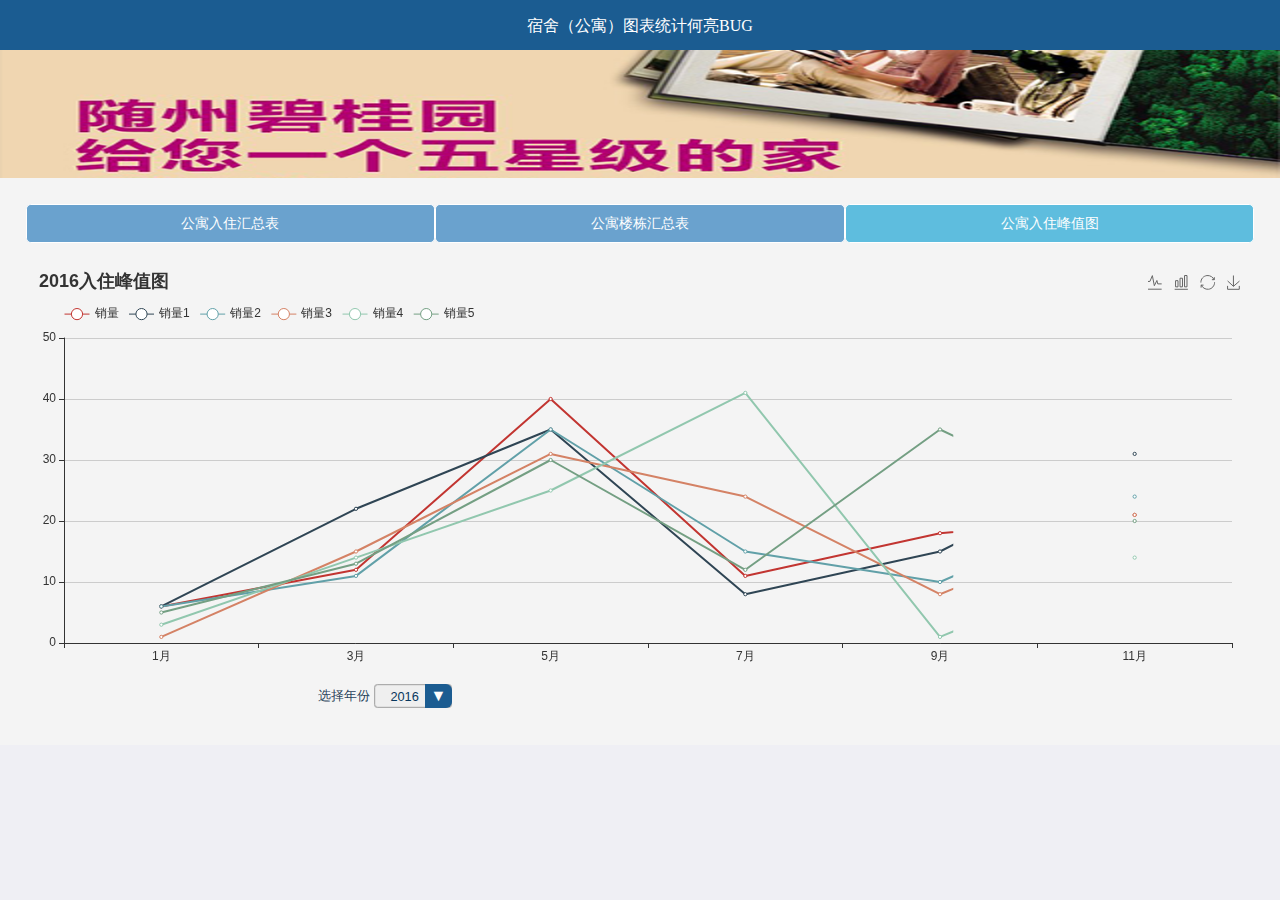
<file: index.html>
<!DOCTYPE html>
<html>
<head>
    <meta charset="utf-8">
    <meta name="viewport" content="width=device-width,initial-scale=1,user-scalable=yes" />
    <title></title>
    <script src="js/mui.min.js"></script>
    <link href="css/mui.min.css" rel="stylesheet"/>
    <link rel="stylesheet" type="text/css" href="css/index.css"/>
    <link rel="stylesheet" type="text/css" href="css/select.css"/>
    <script type="text/javascript" charset="utf-8">
      	mui.init();
    </script>
</head>
<body>
	<div class="div-top">宿舍（公寓）图表统计何亮BUG</div>
	<div class="wrapper">
		<div class="shuf">
			<div class="shufss">
				<ul>
					<li><img src="img/l1.png" alt="" /></li>
					<li><img src="img/l2.png" alt="" /></li>
					<li><img src="img/l3.png" alt="" /></li>
				</ul>
			</div>
		</div>
		<div class="w-con">
			
			<div class="en-title" style="margin-left: 2%;">公寓入住汇总表</div>
			<div class="en-title">公寓楼栋汇总表</div>
			<div class="en-title title-active">公寓入住峰值图</div>
			
			<div class="w-en">
				<table cellspacing="" cellpadding="">
					<tr class="title-tr">
						<th> </th><th>楼栋</th>
						<th>房间总数</th><th>剩余房数</th>
						<th>已住房数</th><th>总入住数</th>
						<th>已入住数</th><th>剩余人数</th>
					</tr>
					<tr>
						<th>1</th><th>德辅公寓</th>
						<th>13</th><th>11</th>
						<th>1</th><th>36</th>
						<th>7</th><th>29</th>
					</tr>
					<tr>
						<th>2</th><th>得普公寓</th>
						<th>13</th><th>11</th>
						<th>1</th><th>36</th>
						<th>7</th><th>29</th>
					</tr>
					<tr>
						<th>3</th><th>得普公寓</th>
						<th>13</th><th>11</th>
						<th>1</th><th>36</th>
						<th>7</th><th>29</th>
					</tr>
					<tr>
						<th>4</th><th>得普公寓</th>
						<th>13</th><th>11</th>
						<th>1</th><th>36</th>
						<th>7</th><th>29</th>
					</tr>
					<tr>
						<th>5</th><th>得普公寓</th>
						<th>13</th><th>11</th>
						<th>1</th><th>36</th>
						<th>7</th><th>29</th>
					</tr>
					<tr>
						<th>6</th><th>得普公寓</th>
						<th>13</th><th>11</th>
						<th>1</th><th>36</th>
						<th>7</th><th>29</th>
					</tr>
					<tr>
						<th>7</th><th>得普公寓</th>
						<th>13</th><th>11</th>
						<th>1</th><th>36</th>
						<th>7</th><th>29</th>
					</tr>
					<tr>
						<th>8</th><th>得普公寓</th>
						<th>13</th><th>11</th>
						<th>1</th><th>36</th>
						<th>7</th><th>29</th>
					</tr>
					<tr>
						<th>9</th><th>得普公寓</th>
						<th>13</th><th>11</th>
						<th>1</th><th>36</th>
						<th>7</th><th>29</th>
					</tr>
					<tr>
						<th>10</th><th>得普公寓</th>
						<th>13</th><th>11</th>
						<th>1</th><th>36</th>
						<th>7</th><th>29</th>
					</tr>
				</table>
			</div>
			<div class="w-en">
				<table cellspacing="" cellpadding="">
					<tr class="title-tr">
						<th> </th><th>楼层</th>
						<th>房间总数</th><th>剩余房数</th>
						<th>已住房数</th><th>总入住数</th>
						<th>已入住数</th><th>剩余人数</th>
					</tr>
					<tr>
						<th>1</th><th>1层</th>
						<th>13</th><th>11</th>
						<th>1</th><th>36</th>
						<th>7</th><th>29</th>
					</tr>
					<tr>
						<th>2</th><th>2层</th>
						<th>13</th><th>11</th>
						<th>1</th><th>36</th>
						<th>7</th><th>29</th>
					</tr>
					<tr>
						<th>3</th><th>3层</th>
						<th>13</th><th>11</th>
						<th>1</th><th>36</th>
						<th>7</th><th>29</th>
					</tr>
					<tr>
						<th>4</th><th>4层</th>
						<th>13</th><th>11</th>
						<th>1</th><th>36</th>
						<th>7</th><th>29</th>
					</tr>
					<tr>
						<th>5</th><th>5层</th>
						<th>13</th><th>11</th>
						<th>1</th><th>36</th>
						<th>7</th><th>29</th>
					</tr>
				</table>
				<div class="en-more">
					<span>选择楼栋</span>
					<label id="lblSelect">
			            <select id="selectPointOfInterest" title="Select points of interest nearby" >
			                <option>德辅公寓</option>
			                <option>国华公寓</option>
			                <option>德辅公寓</option>
			                <option>国华公寓</option>
			                <option>德辅公寓</option>
			                <option>国华公寓</option>
			                <option>德辅公寓</option>
			                <option>国华公寓</option>
			            </select>
			        </label>
				</div>
			</div>
			<div class="w-en w-en-avtive">
				<iframe src="ec.html" width="100%" height="480px" id="iframepage" scrolling="no" frameborder="0"></iframe>
			</div>
			
		</div>
	</div>
</body>
<script src="js/jquery.min.js" type="text/javascript" charset="utf-8"> </script>
<script type="text/javascript">

	for (var i = 0; i < $(".en-title").length; i++) {
		$($(".en-title")[i]).attr({
			index:i
		});
	}
	$(".en-title").click(function(){
		$(".en-title").removeClass('title-active');
		$(".w-en").removeClass("w-en-avtive");
		var index = $(this).attr("index");
		$($(".w-en")[index]).addClass("w-en-avtive");
		$(this).addClass("title-active");
	})
	
//	$(".zhu").click(function(){
//		$(".pic-img").attr("src","img/pic1.png")
//	})
//	
//	$(".zhe").click(function(){
//		$(".pic-img").attr("src","img/pic2.png")
//	})
	
	
	//轮播
	var index = 0;
	var timer = setInterval(lunbo,3000);
	var lbimg =$(".shufss img");
	var imgwidth = document.body.clientWidth;
	
	function lunbo(){
		index++;
		if (index > lbimg.length-1) {
			index=0;
		}
		lunbos(index);
	}
	
	function lunbos(index){
		$(".shufss").css({"left":-index*imgwidth});
	}
</script>
</html>
</file>
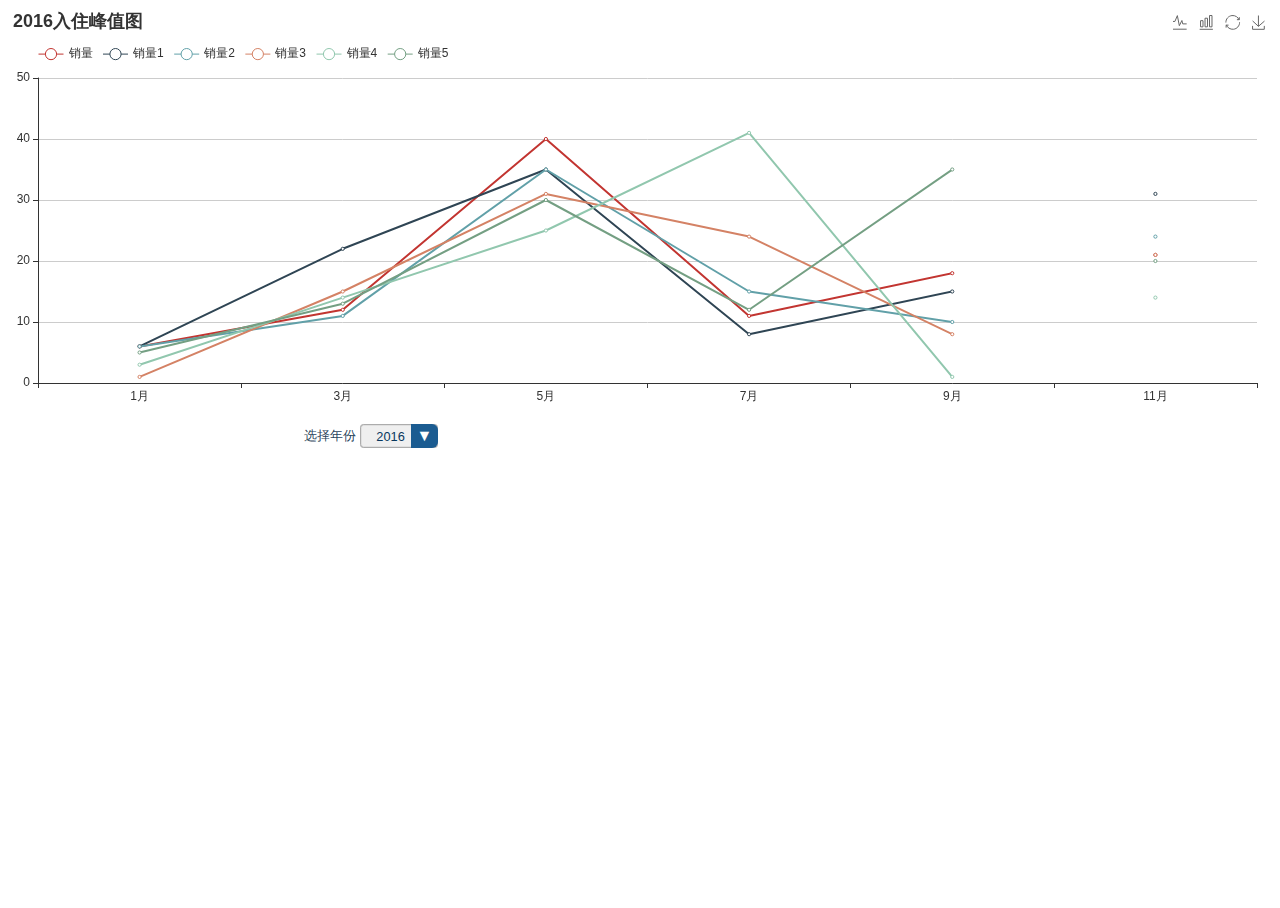
<file: ec.html>
<!DOCTYPE html>
<head>
    <meta charset="utf-8">
    <title>ECharts</title>
    <meta name="viewport" content="width=device-width,initial-scale=1,minimum-scale=1,maximum-scale=1,user-scalable=no" />
    <link rel="stylesheet" type="text/css" href="css/index.css"/>
    <link rel="stylesheet" type="text/css" href="css/select.css"/>
    <style type="text/css">
    	select#selectPointOfInterest {
    		width : 250%;
    		margin-top: 0rem;
    		text-indent: 20%;
    	}
    	label#lblSelect::after {
    		right: -150%;
    		margin-top: 0rem;
    	}
    </style>
</head>

<body>
    <div id="main" style="height:400px"></div>
    <div class="en-more">
    	<div>
    	<span>选择年份</span>
    	<label id="lblSelect">
			<select id="selectPointOfInterest" title="Select points of interest nearby">
			    <option class="now-year">2016</option>
			        <option>2015</option>
			        <option>2014</option>
			        <option>2013</option>
			        <option>2012</option>
			</select>
		</label>
	</div>
    <script src="js/jquery.min.js" type="text/javascript" charset="utf-8"></script>
    <script src="js/echarts.js" type="text/javascript" charset="utf-8"></script>
    <script type="text/javascript">
    	
        var myChart = echarts.init(document.getElementById('main'));
		
        var option = {
            title: {
                text: ''
            },
            tooltip: {},
            grid: {
				x: 30,
				x2: 15,
				y: 70,
				y2: 25
			},
			toolbox : {
				show : true,
				feature : {
					mark: {
						show: true
					},
					magicType: {
						show: true,
						type: ['line', 'bar']
					},
					restore: {
						show: true
					},
					saveAsImage: {
						show: true
					}
				}
			},
            legend: {
            	x:25,
            	y:35,
                data:[]
            }, 
            xAxis: {
                data: ["1月","3月","5月","7月","9月","11月"]
            },
            yAxis: {},
            series: []
        };
        
        var arr = new Array();
        arr[0] =  {
        	name:"销量",
        	type: 'line',
        	data:[6, 12, 40, 11, 18, 21]
        }
        arr[1] =  {
        	name:"销量1",
        	type: 'line',
        	data:[6,22, 35, 8, 15, 31]
        }
        arr[2] =  {
        	name:"销量2",
        	type: 'line',
        	data:[6, 11, 35, 15, 10, 24]
        }
        arr[3] =  {
        	name:"销量3",
        	type: 'line',
        	data:[1, 15, 31, 24, 8, 21]
        }
        arr[4] =  {
        	name:"销量4",
        	type: 'line',
        	data:[3, 14, 25, 41, 1, 14]
        }
        arr[5] =  {
        	name:"销量5",
        	type: 'line',
        	data:[5, 13, 30, 12, 35, 20]
        }
        
		console.log(arr);
		
		var names=[];
        for(var i = 0; i < arr.length; i++){
        	names.push(arr[i].name);
        }
        
        if (arr.length > 5 && document.body.clientWidth < 400) {
        	option.grid.y = 100;
        } 
        
        var nowyear = $(".now-year").val();
        option.title.text = nowyear + "入住峰值图";
		option.series = arr;
		option.legend.data = names;
        myChart.setOption(option);
        
        $(".now-year").change(function(){
        	var nowyear = $(".now-year").val()
       		option.title.text = nowyear + "入住峰值图";
			option.series = arr;
			option.legend.data = names;
	        myChart.setOption(option);
      	 	console.log(nowyear);
        })
        
    </script>
</body>
</file>
<file: css/index.css>
html,body {
	height: 100%;
	overflow-x:hidden;
	font-family: "微软雅黑";
}
ul,li {
	list-style-type: none;
	margin: 0;
	padding: 0;
}
.div-top {
	width: 100%;
	height: 3.2rem;
	background-color: #1b5c91;
	color: white;
	text-align: center;
	line-height: 3.2rem;
	font-size: 1rem;
}
.wrapper {
	width: 100%;
	background-color: #f4f4f4;
	margin-top: -1px;
}
.wrapper .w-con {
	padding-top: 1.6rem;
}
.wrapper .w-con .en-title {
	float: left;
	width: 32%;
	padding: 0.5rem;
	font-size: 0.85rem;
	text-align: center;
	color: white;
	border: 1px solid white;
	border-radius: 0.3rem;
	background-color: rgba(18,109,181,0.61);
}
.wrapper .w-con .w-en {
	width: 96%;
	margin-left: 2%;
	margin-top: 3.5rem;
	display: none;
}

.wrapper .w-con .title-active {
	color: white;
	background-color: rgba(80,183,219,0.92);
}
.wrapper .w-con .w-en-avtive {
	display: block;
}
/*   轮播图       */
.wrapper .shuf {
	width: 100%;
	height: 8rem;
}
.wrapper .shuf .shufss {
	width: 300%;
	position: relative;
	left: 0;
	transition: all 1s linear;
}
.wrapper .shuf .shufss ul li img {
	display: block;
	float: left;
	width: 33.333333333333336%;
	height: 8rem;
}

/*   总部公寓入住情况汇总表    */
.wrapper .w-con .w-en table {
	width: 100%;
	font-size: 0.7rem;
	color: #08375d;
}
.wrapper .w-con .w-en table .title-tr th {
	background-color: #eee;
	color: black;
}
.wrapper .w-con .w-en table tr th:nth-child(1) {
	width: 8%;
	color: black;
	background-color: rgba(105,160,205,0.15);
}
.wrapper .w-con .w-en table tr th:nth-child(2) {
	width: 14%;
	color: black;
}
.wrapper .w-con .w-en table tr:nth-child(2n){
	background-color: #ddd;
}
.wrapper .w-con .w-en table tr,.wrapper .w-con .w-en table th {
	height: 2.5rem;
	border: 1px solid white;
	font-weight: 500;
}
/*   公寓楼栋汇总表    */


/*   折线图   */
.en-more {
	margin: 0 auto;
	color: black;
	width: 53.125%;
	height: 2rem;
	margin-top: 1rem;
}
.en-more span {
	font-size: 0.8rem;
	color: rgba(7, 42, 71, 0.89);
}
/*.en-more .select-span {
	width: 28.5625%;
	height: 1.5rem;
	margin-top: -0.1rem;
	margin-left: 0.5rem;
	position: absolute;
	overflow: hidden;
	border-radius: 0.2rem;
	border: 1px solid #92c3d1; 
}*/
/*.en-more .select-span select {
	padding: 0;
	height: 1.5rem;
	color: #1e1c1c; 
	background: url(../img/select-down.png) no-repeat right;
	background-color: rgba(56,151,213,0.34);
	padding-left: 20%;
	margin-top: -0.1rem;
	font-size: 0.8rem;
}*/
#iframepage {
	z-index: 10;
}

/*       */
@media (max-width:320px){
	.wrapper .w-con .en-title {
		font-size: 0.7rem;
		padding: 0.4rem;
	}
	.wrapper .w-con .w-en table {
		font-size: 0.5rem;
	}
	.en-more .select-span {
		height: 1.5rem;
	}
	.en-more .select-span select {
		font-size: 0.8rem;
		margin-top: -0.6rem;
	}
}
@media (max-width:414px) and (min-width:321px){
	.wrapper .w-con .en-title {
		font-size: 0.7rem;
		padding: 0.45rem;
	}
}
</file>
<file: css/select.css>
select#selectPointOfInterest
            {
               margin-top               : 1rem;
               width                    : 120%;
               height                   : 1.5rem;
               text-indent              : 4pt;
               padding-top              : 0;
               padding-bottom           : 0;
               text-align               : left;
               text-indent              : 0.01%;
               vertical-align           : middle;
               box-shadow               : inset 0 0 1px #606060;
               border                   : 1px solid #acacac;
               -moz-border-radius       : 6px;
               -webkit-border-radius    : 6px;
               border-radius            : 0.2rem;
               -webkit-appearance       : none;
               -moz-appearance          : none;
               appearance               : none;
               font-family              : Arial,  Calibri, Tahoma, Verdana;
               font-size                : 0.8rem;
               font-weight              : 500;
               color                    : #08375d;
               cursor                   : pointer;
               outline                  : none;
            }
            select#selectPointOfInterest option
            {
                padding             : 4px 10px 4px 10px;
                font-size           : 0.8rem;
                font-weight         : normal;
            }
            select#selectPointOfInterest option[selected]{ font-weight:bold}
            select#selectPointOfInterest option:nth-child(even) { background-color:#f5f5f5; }
            /*select#selectPointOfInterest:hover {font-weight: 700;}*/
            /*select#selectPointOfInterest:focus {box-shadow: inset 0 0 5px #000099; font-weight: 600;}*/
 
            /*LABEL FOR SELECT*/
            label#lblSelect{ position: relative; display: inline-block;}
            /*DOWNWARD ARROW (25bc)*/
            label#lblSelect::after
            {
                margin-top              : 1rem;
                height                  : 1.5rem;
                content                 : "\25bc";
                position                : absolute;
                top                     : 0;
                right                   : -20%;
                bottom                  : 0;
                width                   : 20pt;
                line-height             : 1.5rem;
                vertical-align          : middle;
                text-align              : center;
                background              : #1b5c91;
                color                   : #fefefe;
               -moz-border-radius       : 0 6px 6px 0;
               -webkit-border-radius    : 0 6px 6px 0;
                border-radius           : 0 6px 6px 0;
                pointer-events          : none;
            }
</file>
